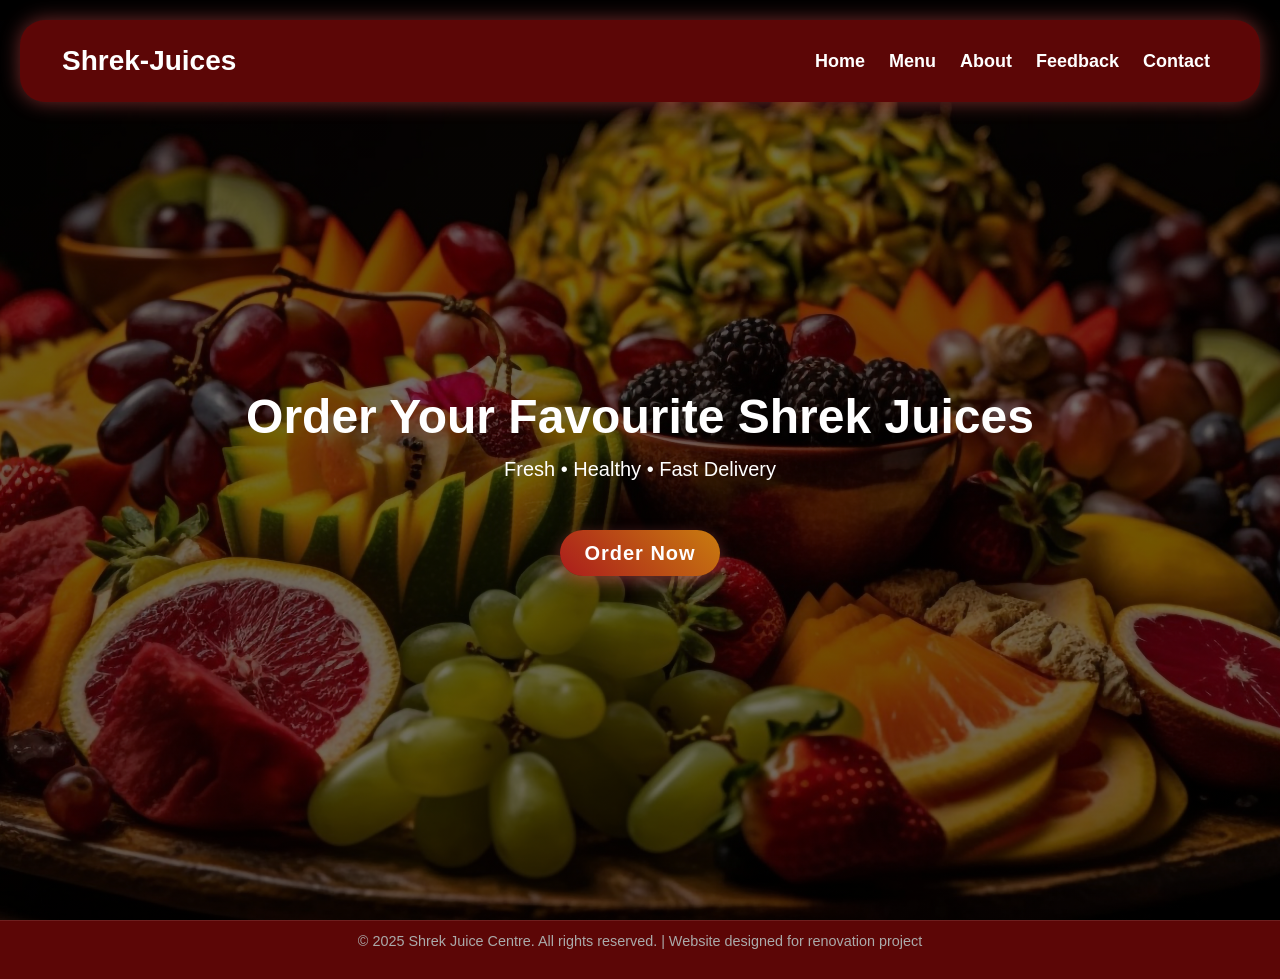
<file: index.html>
<!DOCTYPE html>
<html lang="en">
<head>
  <meta charset="UTF-8">
  <meta name="viewport" content="width=device-width, initial-scale=1.0">
  <title>Shrek-Juices</title>
  <link href="https://cdn.jsdelivr.net/npm/bootstrap@5.3.2/dist/css/bootstrap.min.css" rel="stylesheet">
<link rel="stylesheet" href="https://cdnjs.cloudflare.com/ajax/libs/font-awesome/6.4.0/css/all.min.css">
  <link rel="stylesheet" href="style.css">
  <style>
    .main-bg{
  min-height:100vh;
  background:
    linear-gradient(rgba(0,0,0,0.55), rgba(0,0,0,0.55)),
    url('images/fruites.jpg');
  background-size:cover;
  background-position:center;
}

  </style>
</head>
<body>

<!-- ===== BACKGROUND SECTION ===== -->
<section class="main-bg">

  <!-- ===== NAVBAR ===== -->
  <nav class="navbar navbar-expand-lg custom-nav">
    <div class="container-fluid">
     <a class="navbar-brand text-white fw-bold fs-3" href="#">
  Shrek-Juices
</a>

      

      <!-- Mobile Toggle -->
      <button class="navbar-toggler" type="button" data-bs-toggle="collapse" data-bs-target="#shrekNav">
        <span class="navbar-toggler-icon"></span>
      </button>

      <div class="collapse navbar-collapse justify-content-end" id="shrekNav">
        <ul class="navbar-nav gap-2">
          <li class="nav-item"><a class="nav-link hh fw-bold" href="index.html">Home</a></li>
          <li class="nav-item"><a class="nav-link hh fw-bold" href="menu.html">Menu</a></li>
          <li class="nav-item"><a class="nav-link hh fw-bold" href="About.html">About</a></li>
          <li class="nav-item"><a class="nav-link hh fw-bold" href="feeedback.html">Feedback</a></li>
          <li class="nav-item"><a class="nav-link hh fw-bold" href="contact.html">Contact</a></li>
          
        </ul>
      </div>
    </div>
  </nav>

  <!-- Loader -->
<div id="loader">
  <div class="spinner"></div>
</div>


  <!-- ===== HERO CONTENT ===== -->
  <div class="container hero-content text-center text-white">
    <h1 class="display-5 fw-bold">Order Your Favourite Shrek Juices</h1>
    <p class="lead">Fresh • Healthy • Fast Delivery</p>
    <a href="menu.html" class=" px-4 py-2 mt-3" id="btn">Order Now</a>
  </div>
</section>

<!-- Back to top button -->
<div id="backToTop">
  <i class="fas fa-arrow-up"></i>
</div>

<footer>      
  <div class="copyright">
      <p>&copy; 2025 Shrek Juice Centre. All rights reserved. | Website designed for renovation project</p>
  </div>
</footer>





<script>
const backToTop = document.getElementById("backToTop");

window.addEventListener("scroll", function(){
  if(window.scrollY > 300){
    backToTop.classList.add("show");
  } else {
    backToTop.classList.remove("show");
  }
});

backToTop.addEventListener("click", function(){
  window.scrollTo({
    top: 0,
    behavior: "smooth"
  });
});

// Page loader
window.addEventListener("load", function(){
  setTimeout(() => { // optional delay
    document.getElementById("loader").style.display = "none";
    document.getElementById("content").style.display = "block";
  }, 1000); // 1 second delay
});
// Page loader
window.addEventListener("load", function(){
  setTimeout(() => { // optional delay
    document.getElementById("loader").style.display = "none";
    document.getElementById("content").style.display = "block";
  }, 1000); // 1 second delay
});
</script>

<script src="https://cdn.jsdelivr.net/npm/bootstrap@5.3.2/dist/js/bootstrap.bundle.min.js"></script>
</body>
</html>
</file>
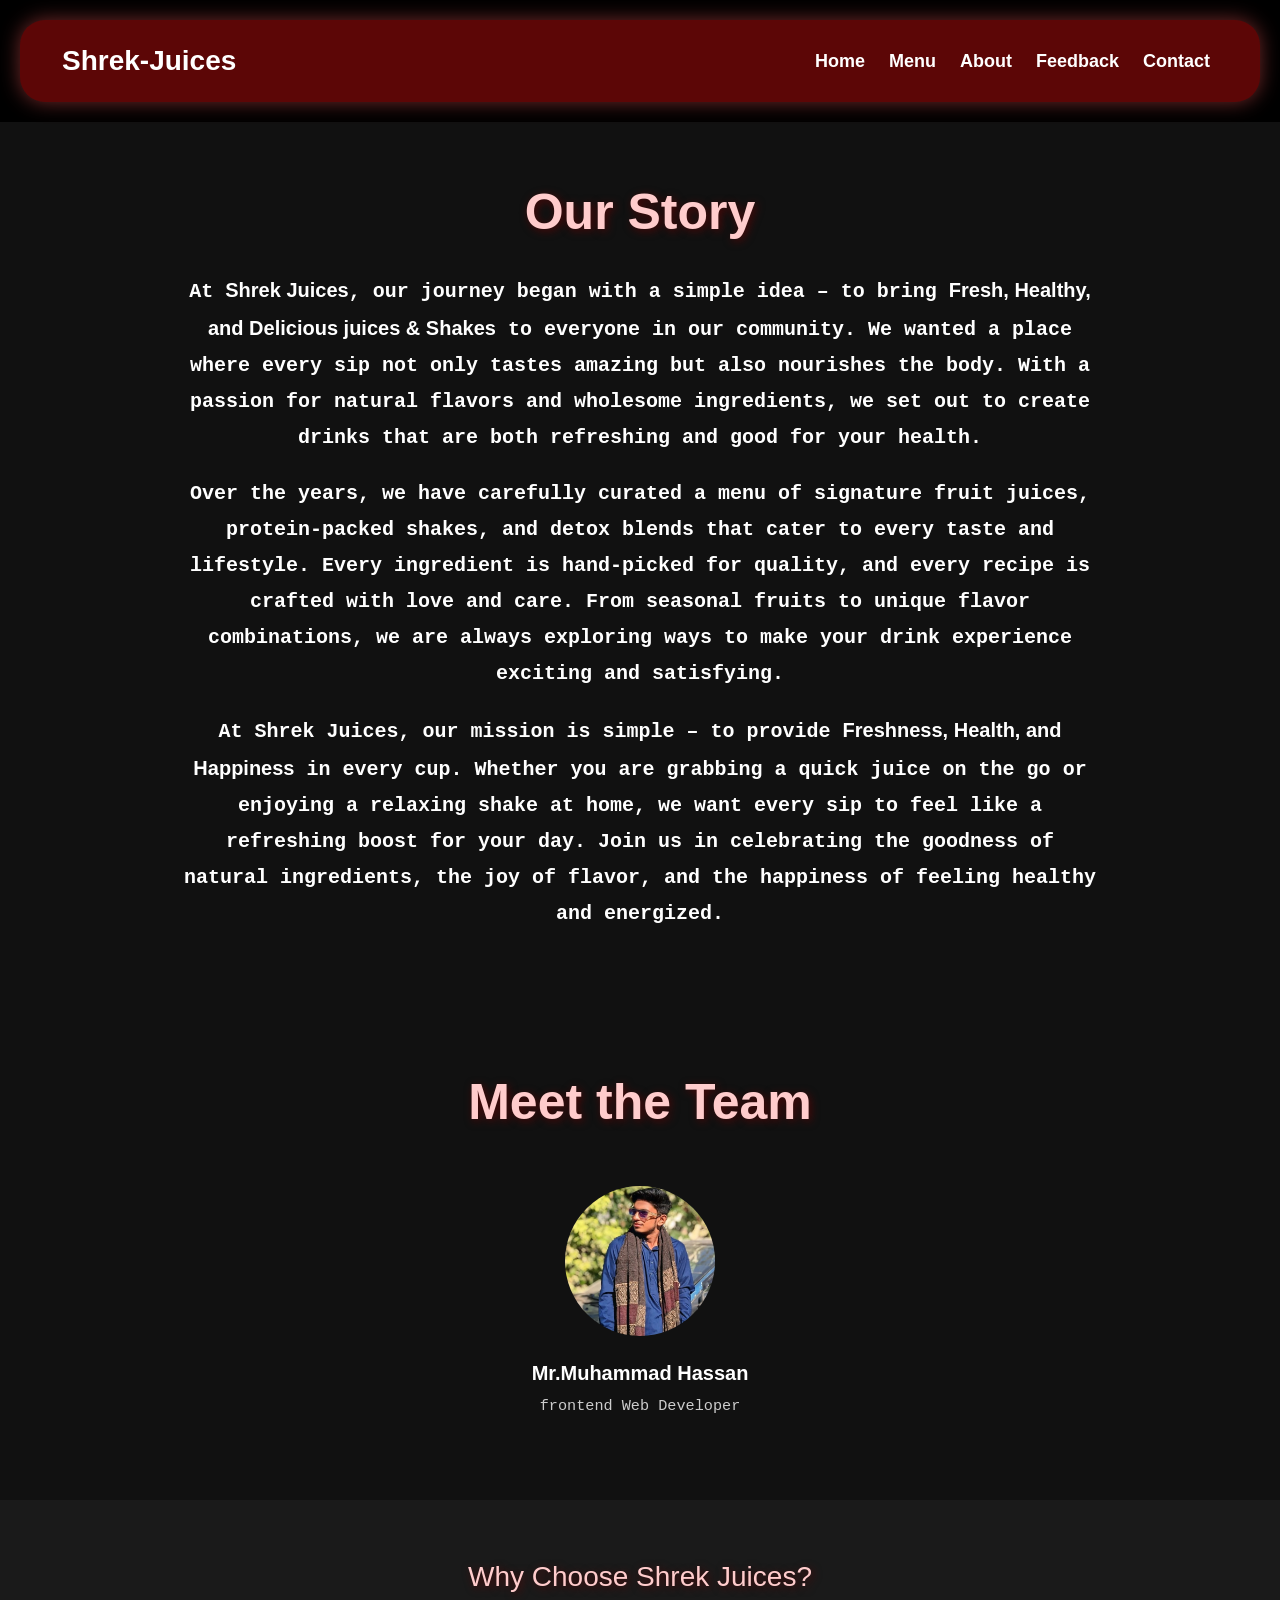
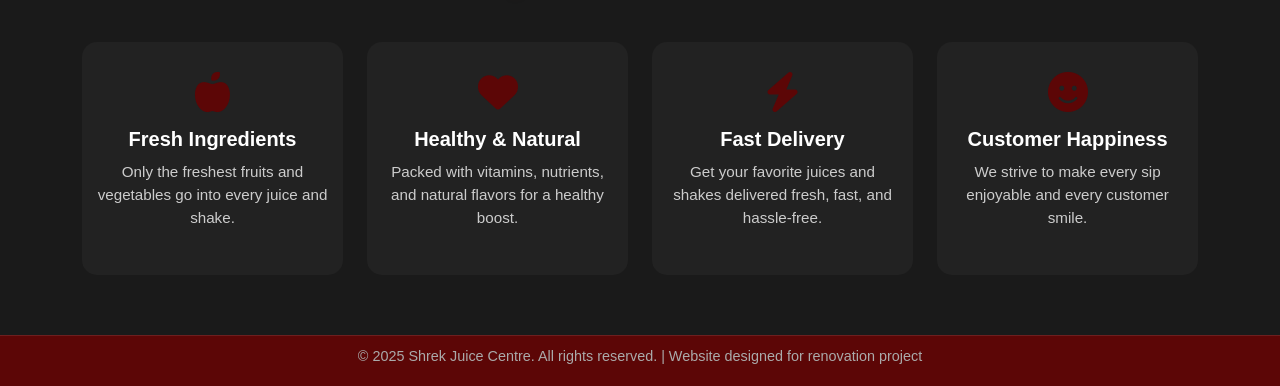
<file: About.html>
<!DOCTYPE html>
<html lang="en">
<head>
    <meta charset="UTF-8">
    <meta name="viewport" content="width=device-width, initial-scale=1.0">
    <title>Shrek-Juices</title>
     <link href="https://cdn.jsdelivr.net/npm/bootstrap@5.3.2/dist/css/bootstrap.min.css" rel="stylesheet">
     <link rel="stylesheet" href="style.css">
     <link rel="stylesheet" href="https://cdnjs.cloudflare.com/ajax/libs/font-awesome/6.4.0/css/all.min.css">
     <style>
        /* ABOUT STORY SECTION */
    .about-section {
      padding: 60px 15px;
      background-color: #111;
      color: #fff;
      text-align: center;
    }

    .about-section h2 {
      font-weight: 700;
      margin-bottom: 30px;
      font-size: 50px;
      
    }

    .about-section p {
      font-size: 20px;
      line-height: 1.8;
      margin-bottom: 20px;
      font-family:monospace ;
    }

    /* TEAM SECTION */
    .team-member img {
       border-radius: 50%; /* normal circular */
 
       width: 150px;
       height: 150px;
       object-fit: cover;
       margin-bottom: 15px;
       transition: all 0.3s ease; /* smooth transition */
    }

     .team-member img:hover {
      border-radius: 0; /* hover par square */
    
    }


    .team-member h5 {
      margin-top: 10px;
      font-weight: 600;
    }

    .team-member p {
      font-size: 0.95rem;
      color: #ccc;
    }

    /* FEATURE BOXES */
    .features {
      padding: 60px 15px;
      background-color: #1a1a1a;
      color: #fff;
      text-align: center;
    }

    .feature-box {
      padding: 30px 15px;
      border-radius: 15px;
      background-color: #222;
      transition: transform 0.3s;
    }

    .feature-box:hover {
      transform: translateY(-5px);
    }

    .feature-box i {
      font-size: 2.5rem;
      color: #5c0606;
      margin-bottom: 15px;
    }

    .feature-box h5 {
      font-weight: 600;
      margin-bottom: 10px;
    }

    .feature-box p {
      font-size: 0.95rem;
      color: #ccc;
    }
    #para{
        color: #ccc;               

         font-weight: bold;
        animation: darken 5s ease forwards;
    }

    @keyframes darken {
  from { color: black }
  to   { color: white; }      
   }  


    /* RESPONSIVE */
    @media(max-width:768px){
      .hero-about h1{
        font-size: 2rem;
      }
      .hero-about p{
        font-size: 1rem;
      }
    }
     </style>
</head>
<body>
  

  <section class="main-bg">
    <!-- ===== NAVBAR ===== -->
    <nav class="navbar navbar-expand-lg custom-nav">
      <div class="container-fluid">
    <a class="navbar-brand text-white fw-bold fs-3" href="#">
  Shrek-Juices
</a>

        <!-- Mobile Toggle -->
        <button class="navbar-toggler" type="button" data-bs-toggle="collapse" data-bs-target="#shrekNav">
          <span class="navbar-toggler-icon"></span>
        </button>
  
        <div class="collapse navbar-collapse justify-content-end" id="shrekNav">
          <ul class="navbar-nav gap-2">
            <li class="nav-item"><a class="nav-link hh fw-bold" href="index.html">Home</a></li>
          <li class="nav-item"><a class="nav-link hh fw-bold" href="menu.html">Menu</a></li>
          <li class="nav-item"><a class="nav-link hh fw-bold" href="About.html">About</a></li>
          <li class="nav-item"><a class="nav-link hh fw-bold" href="feeedback.html">Feedback</a></li>
          <li class="nav-item"><a class="nav-link hh fw-bold" href="contact.html">Contact</a></li>
          </ul>
        </div>
      </div>
    </nav>
  </section>
  




<section class="about-section">
  <div class="container">
    <h2>Our Story</h2>
    <p id="para">
      At <b>Shrek Juices</b>, our journey began with a simple idea – to bring <b>Fresh, Healthy, and Delicious juices & Shakes</b> to everyone in our community. 
      We wanted a place where every sip not only tastes amazing but also nourishes the body. With a passion for natural flavors and wholesome ingredients, 
      we set out to create drinks that are both refreshing and good for your health.
    </p>
    <p id="para">
      Over the years, we have carefully curated a menu of signature fruit juices, protein-packed shakes, and detox blends that cater to every taste and lifestyle. 
      Every ingredient is hand-picked for quality, and every recipe is crafted with love and care. From seasonal fruits to unique flavor combinations, 
      we are always exploring ways to make your drink experience exciting and satisfying.
    </p>
    <p id="para">
      At Shrek Juices, our mission is simple – to provide <b>Freshness, Health, and Happiness</b> in every cup. 
      Whether you are grabbing a quick juice on the go or enjoying a relaxing shake at home, we want every sip to feel like a refreshing boost for your day. 
      Join us in celebrating the goodness of natural ingredients, the joy of flavor, and the happiness of feeling healthy and energized.
    </p>
  </div>
</section>

<!-- ===== TEAM SECTION ===== -->
<section class="about-section">
  <div class="container">
    <h2>Meet the Team</h2>
    <div class="row justify-content-center mt-4 g-4">
      <div class="col-lg-3 col-md-4 col-sm-6 team-member text-center">
        <img src="images/hassan.jpeg" alt="Founder">
        <h5>Mr.Muhammad Hassan</h5>
        <p>frontend Web Developer</p>
      </div>
    </div>
  </div>
</section>

<!-- ===== WHY CHOOSE US ===== -->
<section class="features">
  <div class="container">
    <h2>Why Choose Shrek Juices?</h2>
    <div class="row mt-4 g-4">
      <div class="col-lg-3 col-md-6">
        <div class="feature-box">
          <i class="fas fa-apple-alt"></i>
          <h5>Fresh Ingredients</h5>
          <p>Only the freshest fruits and vegetables go into every juice and shake.</p>
        </div>
      </div>
      <div class="col-lg-3 col-md-6">
        <div class="feature-box">
          <i class="fas fa-heart"></i>
          <h5>Healthy & Natural</h5>
          <p>Packed with vitamins, nutrients, and natural flavors for a healthy boost.</p>
        </div>
      </div>
      <div class="col-lg-3 col-md-6">
        <div class="feature-box">
          <i class="fas fa-bolt"></i>
          <h5>Fast Delivery</h5>
          <p>Get your favorite juices and shakes delivered fresh, fast, and hassle-free.</p>
        </div>
      </div>
      <div class="col-lg-3 col-md-6">
        <div class="feature-box">
          <i class="fas fa-smile"></i>
          <h5>Customer Happiness</h5>
          <p>We strive to make every sip enjoyable and every customer smile.</p>
        </div>
      </div>
    </div>
  </div>
</section>




<div id="backToTop">
  <i class="fas fa-arrow-up"></i>
</div>








<!-- Footer -->
<footer>  
  <div class="copyright">
      <p>&copy; 2025 Shrek Juice Centre. All rights reserved. | Website designed for renovation project</p>
  </div>
</footer>
<script>  const backToTop = document.getElementById("backToTop");

  // Scroll karne pe show/hide
  window.addEventListener("scroll", function(){
    if(window.scrollY > 200){
      backToTop.style.opacity = "1";
      backToTop.style.pointerEvents = "auto";
    } else {
      backToTop.style.opacity = "0";
      backToTop.style.pointerEvents = "none";
    }
  });

  // Click karne pe scroll top
  backToTop.addEventListener("click", function(){
    window.scrollTo({
      top: 0,
      behavior: "smooth"
    });
  });

</script>

<script src="https://cdn.jsdelivr.net/npm/bootstrap@5.3.2/dist/js/bootstrap.bundle.min.js"></script>
</body>
</html>
</file>
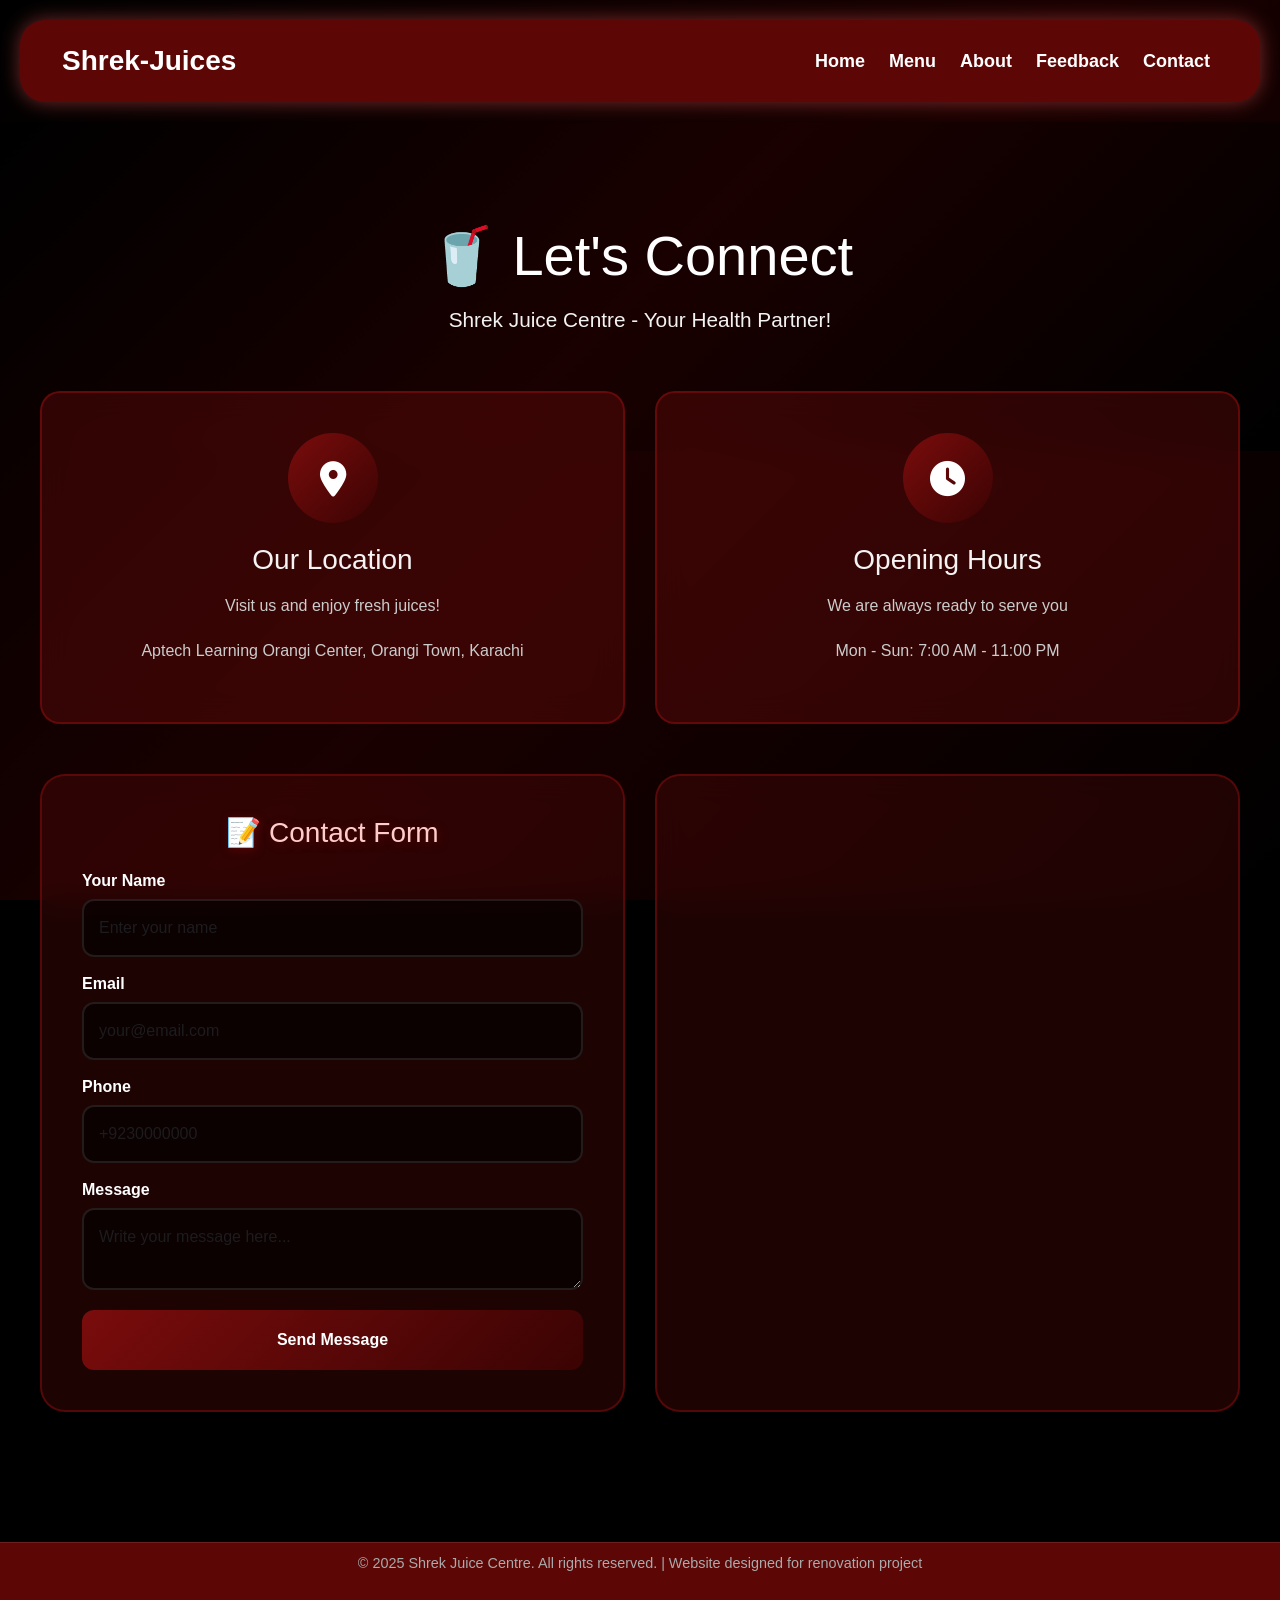
<file: contact.html>
<!DOCTYPE html>
<html lang="en">
<head>
    <meta charset="UTF-8">
    <meta name="viewport" content="width=device-width, initial-scale=1.0">
    <title>Shrek-Juices</title>
     <link href="https://cdn.jsdelivr.net/npm/bootstrap@5.3.2/dist/css/bootstrap.min.css" rel="stylesheet">
     <link rel="stylesheet" href="style.css">
     <link rel="stylesheet" href="https://cdnjs.cloudflare.com/ajax/libs/font-awesome/6.4.0/css/all.min.css">
     <style>
      
  
      :root {
          --primary-maroon: #7a0c0c;
          --light-maroon: #5c0606;
          --text-dark: #ffffff;
          --accent-yellow: #f5f3f3;
      }
  
      body {
          background-color: #000;
          color: var(--text-dark);
          overflow-x: hidden;
      }
  
      .animated-bg {
          position: fixed; top:0; left:0; width:100%; height:100%; z-index:-1;
          background: linear-gradient(135deg, #000 0%, #1a0000 50%, #000 100%);
          overflow: hidden;
      }
  
      .hero {
        background: linear-gradient(135deg, #000 0%, #1a0000 50%, #000 100%);
          padding: 100px 20px; text-align:center; position:relative; overflow:hidden;
      }
  
      .hero h1 { font-size:3.5em; margin-bottom:15px; }
      .hero p { font-size:1.3em; opacity:0.95; }
  
      .container { max-width:1400px; margin:-60px auto 0; padding:0 20px 80px; }
  
      /* Contact Cards Centered */
      .contact-cards {
          display: flex;
          justify-content: center;
          gap: 30px;
          flex-wrap: wrap; /* sirf mobile me stack ke liye */
          margin-bottom: 50px;
          padding: 0 20px; /* sides margin */
      }
  
      .contact-card {
          background: rgba(122,12,12,0.35);
          backdrop-filter: blur(15px);
          border-radius: 20px;
          padding: 40px;
          border: 2px solid rgba(122,12,12,0.7);
          text-align: center;
          transition: 0.4s;
          min-width: 300px;
      }
  
      .contact-card:hover {
          transform: translateY(-10px) scale(1.02);
          box-shadow: 0 25px 50px rgba(122,12,12,0.6);
      }
  
      .card-icon {
          width: 90px; height:90px;
          background: linear-gradient(135deg, #7a0c0c, #3b0303);
          border-radius:50%;
          display:flex; align-items:center; justify-content:center; font-size:2.2em;
          margin:0 auto 20px auto;
      }
  
      .contact-card h3 { color: var(--accent-yellow); margin-bottom:15px; }
      .contact-card p { color:#ccc; line-height:1.8; }
  
      /* Form and Map Section */
      .form-map-container { display: grid; grid-template-columns: 1fr 1fr; gap: 30px; margin-bottom:50px; padding:0 20px; }
      @media(max-width:968px){ 
          .form-map-container{grid-template-columns:1fr;} 
      }
  
      .contact-form, .map-wrapper, .hours-table {
          background: rgba(122,12,12,0.25); backdrop-filter: blur(15px);
          border-radius:25px; padding:40px; border:2px solid rgba(122,12,12,0.6);
      }
  
      .form-control {
          width:100%; padding:15px;
          background: rgba(0,0,0,0.6);
          border:2px solid rgba(255,255,255,0.1);
          border-radius:12px; color:white;
          margin-bottom:15px;
      }
  
      .submit-btn {
          width:100%; padding:18px;
          background: linear-gradient(135deg, #7a0c0c, #3b0303);
          border:none; color:white; border-radius:12px; font-weight:bold;
          margin-top:5px; cursor:pointer;
      }
  
      iframe { width:100%; height:100%; border:0; min-height:450px; }
  
      /* Responsive adjustments */
      @media(max-width:768px){
          .hero h1 { font-size:2.5em; }
          .hero p { font-size:1.1em; }
          .contact-card { flex: 1 1 100%; max-width: 100%; }
          .contact-cards { padding:0 10px; gap:15px; }
          .form-map-container { gap:20px; padding:0 10px; }
      }
  </style>
</head>
<body>


  <!-- ===== BACKGROUND SECTION ===== -->
<section class="main-bg">

  <!-- ===== NAVBAR ===== -->
  <nav class="navbar navbar-expand-lg custom-nav">
    <div class="container-fluid">
      <a class="navbar-brand text-white fw-bold fs-3" href="#">
  Shrek-Juices
</a>


      <!-- Mobile Toggle -->
      <button class="navbar-toggler" type="button" data-bs-toggle="collapse" data-bs-target="#shrekNav">
        <span class="navbar-toggler-icon"></span>
      </button>

      <div class="collapse navbar-collapse justify-content-end" id="shrekNav">
        <ul class="navbar-nav gap-2">
          <li class="nav-item"><a class="nav-link hh  fw-bold" href="index.html">Home</a></li>
          <li class="nav-item"><a class="nav-link hh fw-bold" href="menu.html">Menu</a></li>
          <li class="nav-item"><a class="nav-link hh fw-bold" href="About.html">About</a></li>
          <li class="nav-item"><a class="nav-link hh fw-bold" href="feeedback.html">Feedback</a></li>
          <li class="nav-item"><a class="nav-link hh fw-bold" href="contact.html">Contact</a></li>
        </ul>
      </div>
    </div>
  </nav>

  

</section>

  <div class="animated-bg"></div>

<div class="hero">
    <h1>🥤 Let's Connect</h1>
    <p>Shrek Juice Centre - Your Health Partner!</p>
</div>

<div class="container">

    <!-- Centered Two Cards -->
    <div class="contact-cards">
        <div class="contact-card" style="flex: 1 1 45%; max-width: 700px;">
            <div class="card-icon"><i class="fas fa-map-marker-alt"></i></div>
            <h3>Our Location</h3>
            <p>Visit us and enjoy fresh juices!</p>
            <p>Aptech Learning Orangi Center, Orangi Town, Karachi</p>
        </div>
    
        <div class="contact-card" style="flex: 1 1 45%; max-width: 700px;">
            <div class="card-icon"><i class="fas fa-clock"></i></div>
            <h3>Opening Hours</h3>
            <p>We are always ready to serve you</p>
            <p>Mon - Sun: 7:00 AM - 11:00 PM</p>
        </div>
    </div>

    <!-- Form & Map -->
    <div class="form-map-container">
        <div class="contact-form">
            <h2>📝 Contact Form</h2>
            <form>
                <label>Your Name</label>
                <input type="text" class="form-control" placeholder="Enter your name">

                <label>Email</label>
                <input type="email" class="form-control" placeholder="your@email.com">

                <label>Phone</label>
                <input type="tel" class="form-control" placeholder="+9230000000">

                <label>Message</label>
                <textarea class="form-control" placeholder="Write your message here..."></textarea>

                <button class="submit-btn" id="buttton">Send Message</button>
            </form>
        </div>

        <div class="map-wrapper">
            <iframe src="https://maps.google.com/maps?q=Aptech%20Orangi%20Center&t=&z=13&ie=UTF8&iwloc=&output=embed"></iframe>
        </div>
    </div>
</div>


<div id="backToTop">
  <i class="fas fa-arrow-up"></i>
</div>


<!-- Footer -->
<footer>  
  <div class="copyright">
      <p>&copy; 2025 Shrek Juice Centre. All rights reserved. | Website designed for renovation project</p>
  </div>
</footer>


<script>
    document.getElementById("buttton").addEventListener("click",function(){
        alert("Thank you for visiting my website and goodbye.")
    })
    

  const backToTop = document.getElementById("backToTop");

  // Scroll karne pe show/hide
  window.addEventListener("scroll", function(){
    if(window.scrollY > 200){
      backToTop.style.opacity = "1";
      backToTop.style.pointerEvents = "auto";
    } else {
      backToTop.style.opacity = "0";
      backToTop.style.pointerEvents = "none";
    }
  });

  // Click karne pe scroll top
  backToTop.addEventListener("click", function(){
    window.scrollTo({
      top: 0,
      behavior: "smooth"
    });
  });

</script>



<script src="https://cdn.jsdelivr.net/npm/bootstrap@5.3.2/dist/js/bootstrap.bundle.min.js"></script>
</body>
</html>
</file>
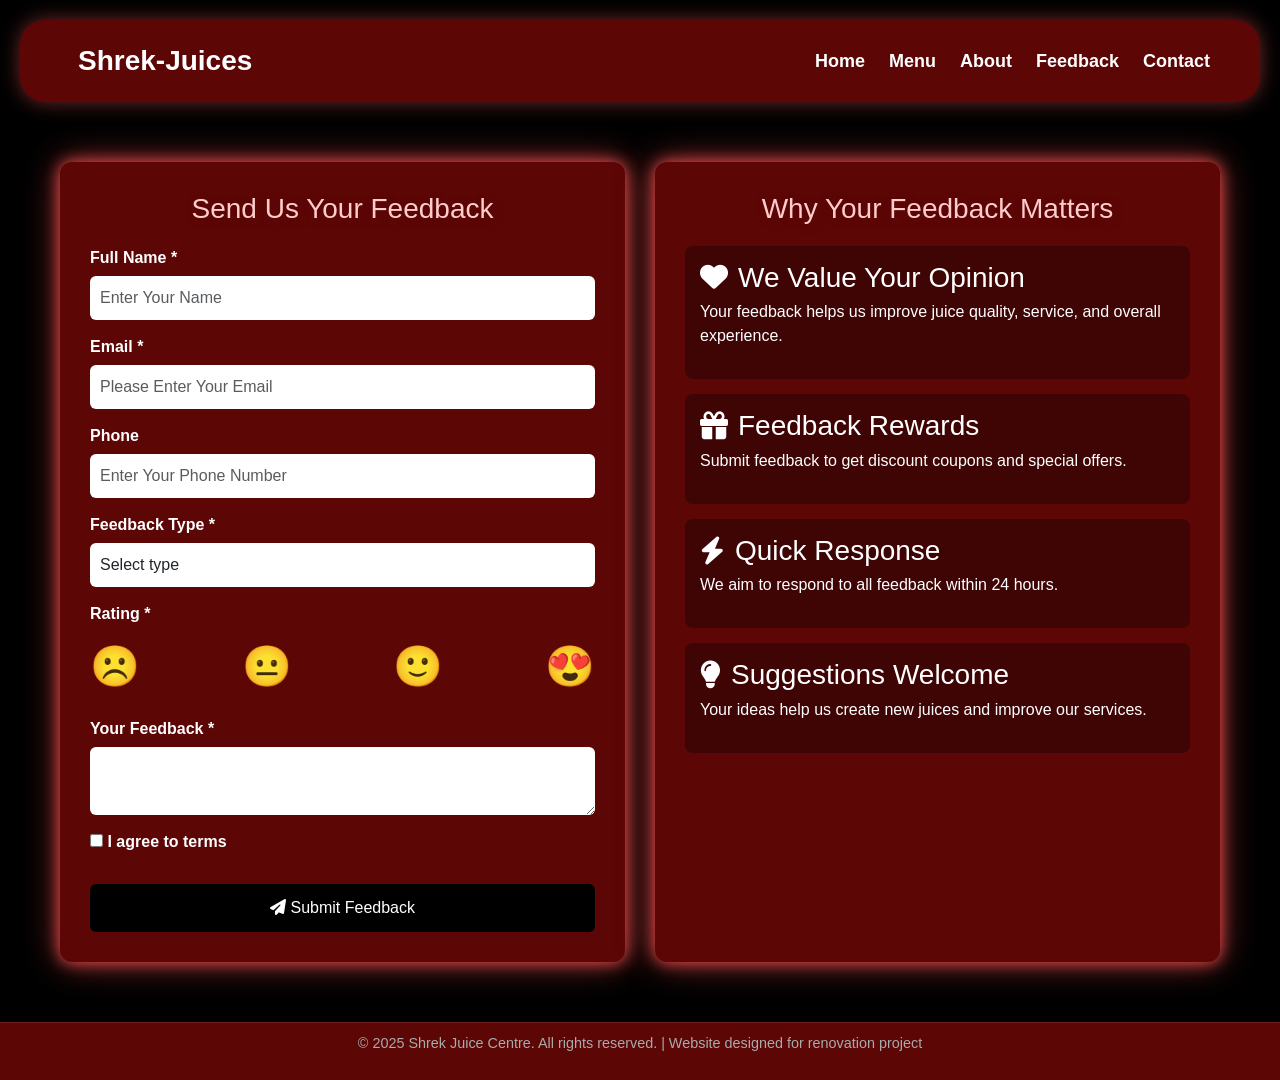
<file: feeedback.html>
<!DOCTYPE html>
<html lang="en">
<head>
<meta charset="UTF-8">
<meta name="viewport" content="width=device-width, initial-scale=1.0">
<title>Feedback - Shrek Juice Centre</title>

<link rel="stylesheet" href="https://cdnjs.cloudflare.com/ajax/libs/font-awesome/6.4.0/css/all.min.css">
<link href="https://cdn.jsdelivr.net/npm/bootstrap@5.3.8/dist/css/bootstrap.min.css" rel="stylesheet">
<link rel="stylesheet" href="style.css">
<style>
  /* ===== RESPONSIVE ORDER FIX (ONLY MOBILE/TABLET) ===== */

@media (max-width: 768px){

  .feedback-container{
    display: flex;
    flex-direction: column;
  }

  .feedback-form{
    order: 1;   /* pehle aayega */
  }

  .feedback-info{
    order: 2;   /* baad me aayega */
  }

}
</style>
</head>
<body>

<!-- ===== NAVBAR (UNCHANGED) ===== -->
<nav class="navbar navbar-expand-lg custom-nav">
  <div class="container-fluid">
   <a class="navbar-brand text-white fw-bold fs-3 d-flex align-items-center gap-2" href="#">
<a class="navbar-brand text-white fw-bold fs-3" href="#">
  Shrek-Juices
</a>


    <button class="navbar-toggler" type="button" data-bs-toggle="collapse" data-bs-target="#shrekNav">
      <span class="navbar-toggler-icon"></span>
    </button>

    <div class="collapse navbar-collapse justify-content-end" id="shrekNav">
      <ul class="navbar-nav gap-2">
         <li class="nav-item"><a class="nav-link hh fw-bold" href="index.html">Home</a></li>
          <li class="nav-item"><a class="nav-link hh fw-bold" href="menu.html">Menu</a></li>
          <li class="nav-item"><a class="nav-link hh fw-bold" href="About.html">About</a></li>
          <li class="nav-item"><a class="nav-link hh fw-bold" href="feeedback.html">Feedback</a></li>
          <li class="nav-item"><a class="nav-link hh fw-bold" href="contact.html">Contact</a></li>
      </ul>
    </div>
  </div>
</nav>

<!-- ===== MAIN ===== -->
<main>
<div class="feedback-container">

<!-- FORM -->
<section class="feedback-form">
<h2>Send Us Your Feedback</h2>

<form id="feedbackForm">

<div class="form-group">
<label>Full Name *</label>
<input type="text" class="form-control" placeholder="Enter Your Name ">
</div>

<div class="form-group">
<label>Email *</label>
<input type="email" class="form-control" placeholder="Please Enter Your Email" required>
</div>

<div class="form-group">
<label>Phone</label>
<input type="tel" class="form-control" placeholder="Enter Your Phone Number">
</div>

<div class="form-group">
<label>Feedback Type *</label>
<select class="form-control" required>
<option disabled selected>Select type</option>
<option>🥤 Product</option>
<option>👩‍💼 Service</option>
<option>💻 Website</option>
<option>💡 Suggestion</option>
</select>
</div>

<div class="form-group">
<label>Rating *</label>
<div class="rating-container">
<label class="rating-option"><input type="radio" name="r" required><div class="rating-icon">☹️</div></label>
<label class="rating-option"><input type="radio" name="r"><div class="rating-icon">😐</div></label>
<label class="rating-option"><input type="radio" name="r"><div class="rating-icon">🙂</div></label>
<label class="rating-option"><input type="radio" name="r"><div class="rating-icon">😍</div></label>
</div>
</div>

<div class="form-group">
<label>Your Feedback *</label>
<textarea class="form-control" required></textarea>
</div>

<div class="form-group">
<label><input type="checkbox" required> I agree to terms</label>
</div>

<button class="submit-btn" id="buttin">
<i class="fas fa-paper-plane"></i> Submit Feedback
</button>

<div class="success-message" id="successMessage">
<b>Thank you!</b> Your feedback has been submitted.
</div>

</form>
</section>

<!-- INFO -->
<section class="feedback-info">
  <h2>Why Your Feedback Matters</h2>

  <div class="info-box">
    <h3><i class="fas fa-heart"></i> We Value Your Opinion</h3>
    <p>Your feedback helps us improve juice quality, service, and overall experience.</p>
  </div>

  <div class="info-box">
    <h3><i class="fas fa-gift"></i> Feedback Rewards</h3>
    <p>Submit feedback to get discount coupons and special offers.</p>
  </div>

  <div class="info-box">
    <h3><i class="fas fa-bolt"></i> Quick Response</h3>
    <p>We aim to respond to all feedback within 24 hours.</p>
  </div>

  <div class="info-box">
    <h3><i class="fas fa-lightbulb"></i> Suggestions Welcome</h3>
    <p>Your ideas help us create new juices and improve our services.</p>
  </div>
</section>
</main>
<!-- Back to Top Button -->
<div id="backToTop">
  <i class="fas fa-arrow-up"></i>
</div>

<!-- ===== FOOTER (FIXED POSITION) ===== -->
<footer>
  <div class="copyright">
    <p>&copy; 2025 Shrek Juice Centre. All rights reserved. | Website designed for renovation project</p>
  </div>
</footer>


<script>
  document.getElementById('buttin').addEventListener("click",function(){
    alert("Thank you  😊 \n For Your Feedback. Have a nice day.")
  });
  

  const backToTop = document.getElementById("backToTop");

  // Scroll karne pe show/hide
  window.addEventListener("scroll", function(){
    if(window.scrollY > 200){
      backToTop.style.opacity = "1";
      backToTop.style.pointerEvents = "auto";
    } else {
      backToTop.style.opacity = "0";
      backToTop.style.pointerEvents = "none";
    }
  });

  // Click karne pe scroll top
  backToTop.addEventListener("click", function(){
    window.scrollTo({
      top: 0,
      behavior: "smooth"
    });
  });

</script>





<script src="https://cdn.jsdelivr.net/npm/bootstrap@5.3.8/dist/js/bootstrap.bundle.min.js"></script>
</body>
</html>
</file>
<file: style.css>
*{
  margin:0;
  padding:0;
  box-sizing:border-box;
  font-family:'Poppins',sans-serif;
}

/* ===== BACKGROUND ===== */
body{
  background-color: black;
}

/* ===== NAVBAR ===== */
.custom-nav{
  width:calc(100% - 40px);
  margin:20px auto;
  padding:15px 30px;
  background:#5c0606;
  border-radius:25px;
  box-shadow:0 0 20px rgba(255,90,90,0.45);
}

/* sirf logo size */
.custom-nav .navbar-brand img{
  height:40px;      /* yahan 35px–45px try kar sakte ho */
  width:auto;
}

/* navbar links */
.nav-link.hh{
  color:#fff !important;
  font-size:18px;
  padding:10px 16px;
  border-radius:14px;
  transition:0.35s ease;
}

/* hover */
.nav-link.hh:hover{
  background:rgba(255,255,255,0.18);
  transform:scale(1.12);
  box-shadow:0 0 15px rgba(255,120,120,0.9);
  font-weight:bold;
}
.navbar-toggler {
  border: 1px solid white;
}

.navbar-toggler-icon {
  filter: invert(1);
}

/* ===== HERO ===== */
.hero-content{
  height:80vh;
  display:flex;
  flex-direction:column;
  justify-content:center;
  align-items:center;
}
#btn{
  display:inline-block;
  background: linear-gradient(45deg, #ab1c1c, #c97c0f);
  color:#fff;
  font-size:20px;                  /* thoda big */
 font-weight: bold;
  padding:16px 42px;               /* size increase */
  border-radius:50px;              /* fully rounded */
  text-decoration:none;
  letter-spacing:1px;
  margin-top:25px;
  box-shadow: 0 5px 15px rgba(255, 107, 107, 0.4);
 transition: all 0.3s ease;
}

/* ===== HOVER NEON EFFECT ===== */
#btn:hover{
  background:#5c0606;
  transform:scale(1.12);
  box-shadow:
    0 0 15px rgba(255,80,80,0.9),
    0 0 35px rgba(255,80,80,0.7),
    0 0 55px rgba(255,80,80,0.5);
}
.hero-content p{
  margin-bottom:30px;

  
}
/* ===== MENU CARD ===== */
.menu-card{
  background: rgba(92,6,6,0.9);
  padding: 20px;
  border-radius: 22px;
  color: #fff;
  transition: 0.35s ease;
  box-shadow: 0 0 20px rgba(255,80,80,0.35);
}

.menu-card img{
  width: 100%;
  height: 180px;
  object-fit: cover;
  border-radius: 18px;
  margin-bottom: 15px;
}

.menu-card h5{
  font-size: 20px;
  margin-bottom: 5px;
}

.menu-card p{
  font-size: 14px;
  opacity: 0.9;
}

/* ===== HOVER EFFECT ===== */
.menu-card:hover{
  transform: translateY(-10px) scale(1.03);
  box-shadow:
    0 0 25px rgba(255,90,90,0.8),
    0 0 45px rgba(255,90,90,0.6);
}

h2{
  font-size: 28px;
  color: #ffcccc;
  text-shadow: 2px 2px 8px rgba(92,6,6,0.8);
}

footer{
  max-height: 60px;     
  overflow: hidden;
  background-color: #5c0606;
}

.copyright {
  text-align: center;
  margin-top: 2rem;
  padding-top: 1.5rem;
  border-top: 1px solid rgba(255, 255, 255, 0.1);
  color: #aaa;
  font-size: 0.9rem;
  padding: 10px 0;
  margin-top: 0;


}


.menu-info .info-text {
  max-width: 800px;       /* paragraph width */
  margin: 0 auto;         /* center horizontally */
  padding: 0 20px;        /* space from left and right edges */
  font-size: 1.1rem;      /* readable size */
  line-height: 1.6;       /* spacing between lines */
  text-align: center;     /* center aligned text */
  color: #333;            /* dark text for contrast */
}
#para{
  margin-left: 100px;
  margin-right: 100px;

}
#admin{
  margin-top: 50px;

  font-size: 50px;
}
/* feedback */
main{
  max-width:1200px;
  margin:40px auto;
  padding:20px;
}

/* (rest of your feedback CSS SAME AS BEFORE) */
body{
    background-color: #000000;
    color:white;
}

/* MAIN */
main{
    max-width:1200px;
    margin:40px auto;
    padding:20px;
}

.feedback-container{
    display:grid;
    grid-template-columns:1fr 1fr;
    gap:30px;
}

/* BOXES */
.feedback-form,
.feedback-info{
    background:#5c0606;
    padding:30px;
    border-radius:12px;
    box-shadow:
        0 0 15px rgba(255,80,80,0.9),
        0 0 35px rgba(255,80,80,0.6);
}

h2{
    text-align:center;
    margin-bottom:20px;
}

/* FORM */
.form-group{
    margin-bottom:15px;
}

label{
    display:block;
    margin-bottom:6px;
    font-weight:600;
}

.form-control{
    width:100%;
    padding:10px;
    border:none;
    border-radius:6px;
}

textarea{
    min-height:120px;
}

/* RATING */
.rating-container{
    display:flex;
    justify-content:space-between;
    margin-top:10px;
}

.rating-option{
    text-align:center;
    cursor:pointer;
}

.rating-option input{
    display:none;
}

.rating-icon{
    font-size:32px;

}


/* BUTTON */
.submit-btn{
    width:100%;
    padding:12px;
    background:#000000;
    color:white;
    border:none;
    border-radius:6px;
    font-size:16px;
    cursor:pointer;
    margin-top:15px;
}
.submit-btn:hover{
     background:#ffffff;
  transform:scale(0.95);
  color: black;

  box-shadow:
    0 0 15px rgba(38, 35, 35, 0.9),
    0 0 35px rgba(0, 0, 0, 0.7),
    0 0 55px rgba(74, 63, 63, 0.5);
}

/* INFO */
.info-box{
    background:#3f0404;
    padding:15px;
    border-radius:8px;
    margin-bottom:15px;
}

.info-box h3{
    margin-bottom:6px;
    display:flex;
    align-items:center;
    gap:10px;
}

/* SUCCESS */
.success-message{
    display:none;
    background:#d4edda;
    color:#155724;
    padding:15px;
    border-radius:8px;
    margin-top:15px;
}

.rating-container {
    display: flex;
    justify-content: space-between;
    gap: 10px;
}

.rating-option {
    text-align: center;
    cursor: pointer;
    transition: transform 0.3s ease; /* Smooth zoom animation */
}

.rating-option:hover {
    transform: scale(1.2); /* 20% zoom on hover */
}

.rating-icon {
    font-size: 2.5rem; /* base size */
    transition: transform 0.3s ease, color 0.3s ease;
}

.rating-option input[type="radio"]:checked + .rating-icon {
    color: #ff8c00; /* Highlight selected rating */
}
main{
  max-width:1200px;
  margin:40px auto;
  padding:20px;
}
#falooda{


  font-size: 50px;

}
.btn-theme {
  background: #000000;
  color: white;
  border-radius: 25px;
  padding: 8px 18px;
  font-weight: 600;
  border: none;
  transition: 0.3s;
}

.btn-theme:hover {
  background: #000000;
  transform: scale(1.05);
  
}
/* CSS - Back to Top Button */
#backToTop {
  position: fixed;
  bottom: 25px;
  right: 25px;
  width: 50px;
  height: 50px;
  background: #ffcc00; /* bright, visible */
  color: #5c0606;      /* arrow color */
  border-radius: 50%;
  display: flex;
  align-items: center;
  justify-content: center;
  font-size: 24px;
  cursor: pointer;
  opacity: 0;
  pointer-events: none;
  transition: 0.3s;
  z-index: 99999;      /* sabse upar */
  box-shadow: 0 4px 8px rgba(0,0,0,0.3);
}

#backToTop:hover {
  transform: translateY(-5px);
  box-shadow: 0 6px 12px rgba(0,0,0,0.4);
}

/* Loader styles */
#loader {
  position: fixed;
  top:0;
  left:0;
  width:100%;
  height:100%;
  background: #111;
  display:flex;
  align-items:center;
  justify-content:center;
  z-index: 9999;
}

.spinner {
  border: 8px solid #f3f3f3;
  border-top: 8px solid #ff6b6b; /* juice color */
  border-radius: 50%;
  width: 60px;
  height: 60px;
  animation: spin 1s linear infinite;
}

@keyframes spin {
  0% { transform: rotate(0deg); }
  100% { transform: rotate(360deg); }
}
</file>
